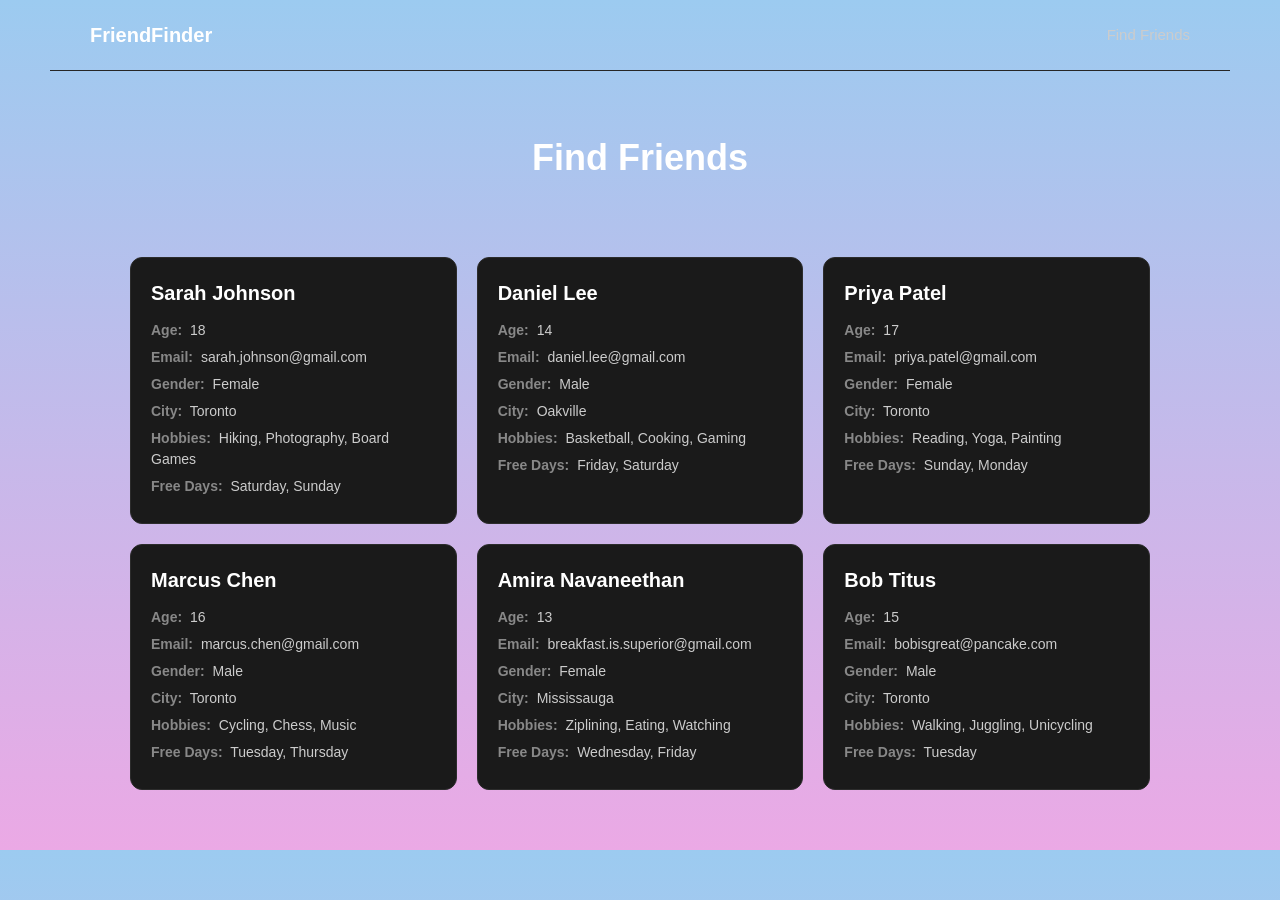
<file: FriendFinder.html>
<!DOCTYPE html>
<!-- Perfect Day Friend Finder
Sasha, Annie, & Brianna
29.08.26
Sunbeam Toronto -->
<html lang="en">
<head>
    <meta charset="UTF-8">
    <meta name="viewport" content="width=device-width, initial-scale=1.0">
    <title>FriendFinder</title>
    <link rel="javascript" href="js/app.js">
    <link rel="javascript" href="js/database.js">
    <link rel="stylesheet" href="css/styles.css">
</head>
<body>
    <header class="navbar">
        <div class="logo">FriendFinder</div>
        <nav>
            <ul>
                <li><a href="index.html">Find Friends</a></li>
            </ul>
        </nav>
    </header>

    <main>
        <div id="match"></div>
        <section class="page-intro">
            <h1>Find Friends</h1>
        </section>

        <section class="member-list">
            <article class="member-card">
                <h2 class="member-name">Sarah Johnson</h2>
                <ul class="member-details">
                    <li><span class="label">Age:</span> 18</li>
                    <li><span class="label">Email:</span> sarah.johnson@gmail.com</li>
                    <li><span class="label">Gender:</span> Female</li>
                    <li><span class="label">City:</span> Toronto</li>
                    <li><span class="label">Hobbies:</span> Hiking, Photography, Board Games</li>
                    <li><span class="label">Free Days:</span> Saturday, Sunday</li>
                </ul>
            </article>
            <article class="member-card">
                <h2 class="member-name">Daniel Lee</h2>
                <ul class="member-details">
                    <li><span class="label">Age:</span> 14</li>
                    <li><span class="label">Email:</span> daniel.lee@gmail.com</li>
                    <li><span class="label">Gender:</span> Male</li>
                    <li><span class="label">City:</span> Oakville</li>
                    <li><span class="label">Hobbies:</span> Basketball, Cooking, Gaming</li>
                    <li><span class="label">Free Days:</span> Friday, Saturday</li>
                </ul>
            </article>
            <article class="member-card">
                <h2 class="member-name">Priya Patel</h2>
                <ul class="member-details">
                    <li><span class="label">Age:</span> 17</li>
                    <li><span class="label">Email:</span> priya.patel@gmail.com</li>
                    <li><span class="label">Gender:</span> Female</li>
                    <li><span class="label">City:</span> Toronto</li>
                    <li><span class="label">Hobbies:</span> Reading, Yoga, Painting</li>
                    <li><span class="label">Free Days:</span> Sunday, Monday</li>
                </ul>
            </article>
            <article class="member-card">
                <h2 class="member-name">Marcus Chen</h2>
                <ul class="member-details">
                    <li><span class="label">Age:</span> 16</li>
                    <li><span class="label">Email:</span> marcus.chen@gmail.com</li>
                    <li><span class="label">Gender:</span> Male</li>
                    <li><span class="label">City:</span> Toronto</li>
                    <li><span class="label">Hobbies:</span> Cycling, Chess, Music</li>
                    <li><span class="label">Free Days:</span> Tuesday, Thursday</li>
                </ul>
            </article>
            <article class="member-card">
                <h2 class="member-name">Amira Navaneethan</h2>
                <ul class="member-details">
                    <li><span class="label">Age:</span> 13</li>
                    <li><span class="label">Email:</span> breakfast.is.superior@gmail.com</li>
                    <li><span class="label">Gender:</span> Female</li>
                    <li><span class="label">City:</span> Mississauga</li>
                    <li><span class="label">Hobbies:</span> Ziplining, Eating, Watching</li>
                    <li><span class="label">Free Days:</span> Wednesday, Friday</li>
                </ul>
            </article>
            <article class="member-card">
                <h2 class="member-name">Bob Titus</h2>
                <ul class="member-details">
                    <li><span class="label">Age:</span> 15</li>
                    <li><span class="label">Email:</span> bobisgreat@pancake.com</li>
                    <li><span class="label">Gender:</span> Male</li>
                    <li><span class="label">City:</span> Toronto</li>
                    <li><span class="label">Hobbies:</span> Walking, Juggling, Unicycling</li>
                    <li><span class="label">Free Days:</span> Tuesday</li>
                </ul>
            </article>
        </section>
    </main>
    <script>
        const  age = localStorage.getItem("age");
        const friends = [
    {
        name: "Sarah Johnson",
        age: 18,
        gender: "Female",
        email: "sarah.johnson@gmail.com",
        city: "Toronto",
        hobbies: ["Hiking", "Photography", "Board Games"],
        freeDays: ["Saturday", "Sunday"]

    },

    {
        name: "Daniel Lee",
        age: 14,
        gender: "Male",
        email: "daniel.lee@gmail.com",
        city: "Oakville",
        hobbies: ["Basketball", "Cooking", "Gaming"],
        freeDays: ["Friday", "Saturday"]

    },

    {
        name: "Priya Patel",
        age: 17,
        gender: "Female",
        email: "priya.patel@gmail.com",
        city: "Toronto",
        hobbies: ["Reading", "Yoga", "Painting"],
        freeDays: ["Sunday", "Monday"]
    },

    {
        name: "Marcus Chen",
        age: 16,
        gender: "Male", 
        email: "marcus.chen@gmail.com",
        city: "Toronto",
        hobbies: ["Cycling", "Chess", "Music"],
        freeDays: ["Tuesday", "Thursday"]
    },

    {
        name: "Amira Navaneethan",
        age: 13,
        gender: "Female",
        email: "breakfast.is.superior@gmail.com",
        city: "Mississauga",
        hobbies: ["Ziplining", "Eating", "Watching"],
        freeDays: ["Wednesday", "Friday"]
    },

    {
        name: "Bob Titus",
        age: 15,
        gender: "Male",
        email: "bobisgreat@pancake.com",
        city: "Toronto",
        hobbies: ["Walking", "Juggling", "Unicycling"],
        freeDays: ["Tuesday"]
    }
]
       
    for (let friend of friends) {
        if (friend.age == age) {
            document.getElementById("match").innerHTML = `
                <article class="member-card">
                    <h2 class="member-name">${friend.name}</h2>
                    <ul class="member-details">
                        <li>Age: ${friend.age}</li>
                        <li>Email: ${friend.email}</li>
                        <li>Gender: ${friend.gender}</li>
                        <li>City: ${friend.city}</li>
                        <li>Hobbies: ${friend.hobbies.join(", ")}</li>
                        <li>Free Days: ${friend.freeDays.join(", ")}</li>
                    </ul>
                </article>
            `;
        }
    }
    document.getElementById("displayAge").textContent = age;
    </script>
</body>
</html>
</file>
<file: css/styles.css>
* {
    margin: 0;
    box-sizing: border-box;
}

img {
    width: 500px;
    height: 300px;
    border: 5px solid white;
}

body {
    background-color: #0d0d0d;
    color: #ffffff;
    font-family: Arial, Helvetica, sans-serif;
    line-height: 1.5;
    padding: 0 50px;
}

hr {
	background-color: white;
	border: none;
	height: 4px;
}

.info-group {
    display: flex;
    gap: 50px;
    width: 400px;
    flex: 1;
    height: 30px;
}

.img-group {
    display: flex;
    gap: 50px;
}

.days-group {
    display: flex;
    gap: 25px;
    flex-wrap: wrap;
}

a {
    color: inherit;
    text-decoration: none;
}

.navbar {
    display: flex;
    align-items: center;
    padding: 20px 40px;
    border-bottom: 1px solid #262626;
}

.head-group {
    padding: 10px 40px;
}

.list-group {
    display: flex;
    gap: 100px;
}

* {
    margin: 0;
    padding: 0;
    box-sizing: border-box;
}

body {
    background:linear-gradient(#9ccbf0, #eba9e5);
    color: #ffffff;
    font-family: Arial, Helvetica, sans-serif;
    line-height: 1.5;
}

a {
    color: inherit;
    text-decoration: none;
}

.navbar {
    display: flex;
    justify-content: space-between;
    align-items: center;
    padding: 20px 40px;
    border-bottom: 1px solid #262626;
}

.logo {
    font-size: 20px;
    font-weight: bold;
}

.navbar nav ul {
    list-style: none;
    display: flex;
    gap: 24px;
}

.navbar nav ul li a {
    color: #cccccc;
    font-size: 15px;
}

.navbar nav ul li a:hover {
    color: #ffd1fa;
}

.page-intro {
    text-align: center;
    padding: 60px 20px 40px;
}

.page-intro h1 {
    font-size: 36px;
    margin-bottom: 12px;
}

.page-intro p {
    color: #aaaaaa;
    font-size: 16px;
}

.member-list {
    display: grid;
    grid-template-columns: repeat(auto-fit, minmax(260px, 1fr));
    gap: 20px;
    padding: 20px 40px 60px;
    max-width: 1100px;
    margin: 0 auto;
}

.member-card {
    background-color: #1a1a1a;
    border: 1px solid #2c2c2c;
    border-radius: 12px;
    padding: 20px;
}

.member-name {
    font-size: 20px;
    margin-bottom: 12px;
}

.member-details {
    list-style: none;
}

.member-details li {
    font-size: 14px;
    color: #cccccc;
    margin-bottom: 6px;
}

.label {
    color: #888888;
    font-weight: bold;
    margin-right: 4px;
}

@media (max-width: 600px) {
    .navbar {
        flex-direction: column;
        gap: 12px;
        text-align: center;
    }

    .page-intro h1 {
        font-size: 28px;
    }


}
</file>
